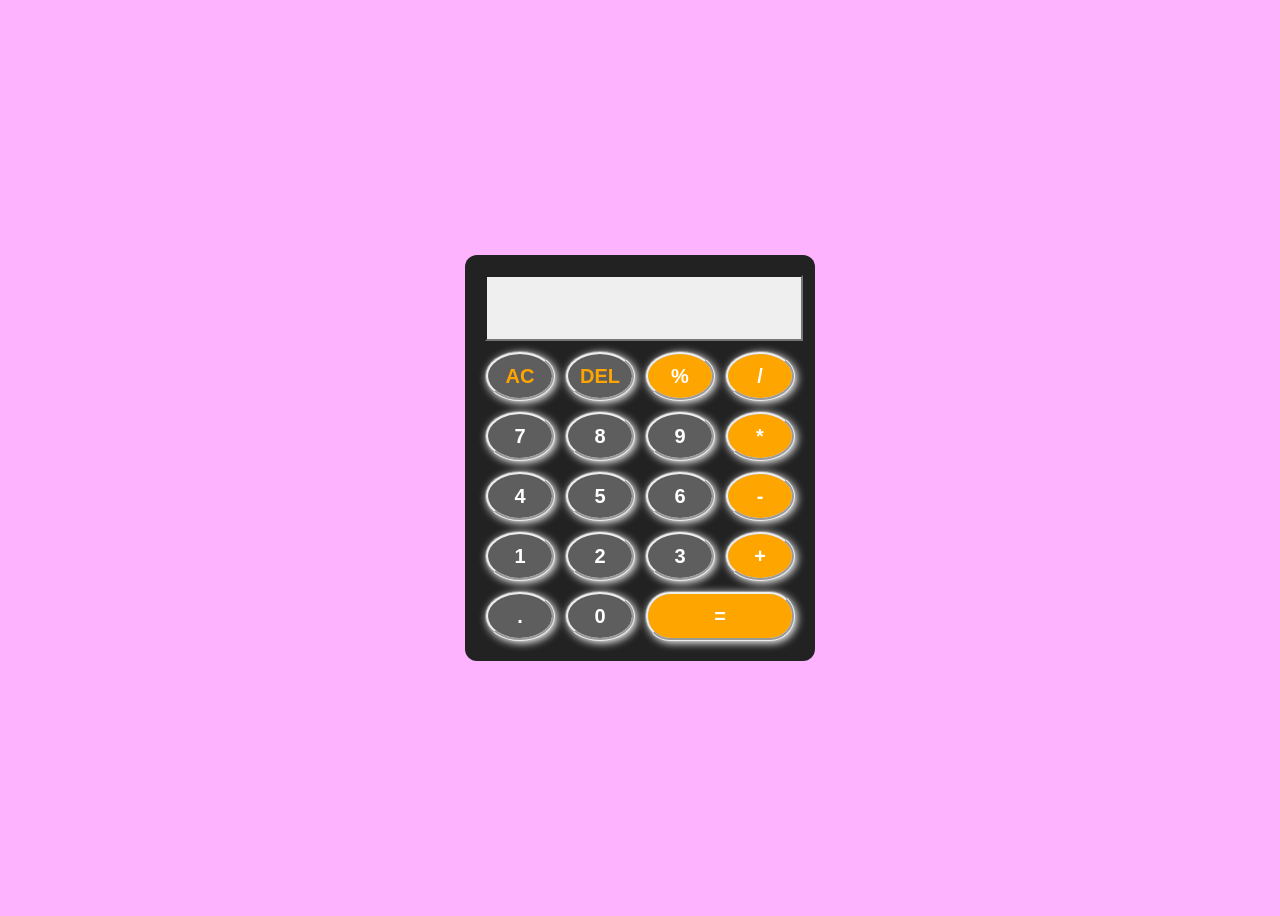
<file: CodeAlpha_Calculator/index.html>
<!DOCTYPE html>
<html>
    <head>
        <title>Calculator</title>
        <link rel="stylesheet" href="style.css">
    </head>
    <body>
        <div class="calc">
           <input type="text" id="display" readonly>
           <div class="buttons">
            <button style="color: orange;" onclick="clearDisplay()">AC</button>
            <button style="color: orange;" onclick="deleteLast()">DEL</button>
            <button class="operators"onclick="percentage()">%</button>
            <button class="operators" onclick="appendValue('/')">/</button>
            

            <button onclick="appendValue('7')">7</button>
            <button onclick="appendValue('8')">8</button>
            <button onclick="appendValue('9')">9</button>
            <button class="operators" onclick="appendValue('*')">*</button>

            <button onclick="appendValue('4')">4</button>
            <button onclick="appendValue('5')">5</button>
            <button onclick="appendValue('6')">6</button>
            <button class="operators" onclick="appendValue('-')">-</button>
            
            <button onclick="appendValue('1')">1</button>
            <button onclick="appendValue('2')">2</button>
            <button onclick="appendValue('3')">3</button>
            <button class="operators" onclick="appendValue('+')">+</button>

            <button onclick="appendValue('.')">.</button>
            <button onclick="appendValue('0')">0</button>
            <button class="operators" id="eql" onclick="calculate('=')">=</button>
           </div>

           <script src="script.js"></script>
        </div>
    </body>
</html>
</file>
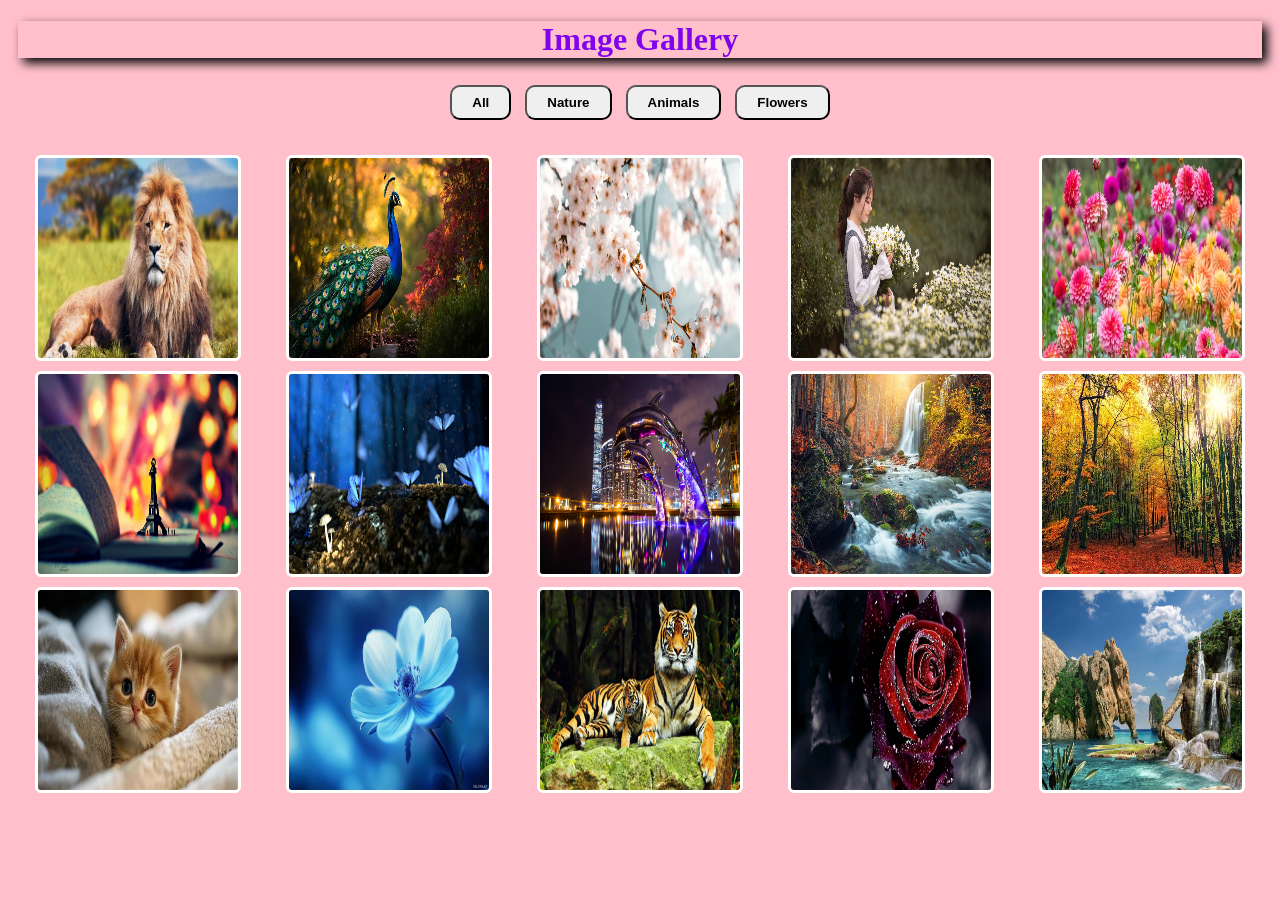
<file: CodeAlpha_Image Gallery/index.html>
<!DOCTYPE html>
<html>
<head>
<title>Image Gallery</title>
<link rel="stylesheet" href="style.css">
<meta name="viewport" content="width=device-width, initial-scale=1.0">
</head>

<body>
<div class="title">
<h1>
Image Gallery
</h1>
</div>

<div class="buttons">
  <button onclick="filterImages('all')">All</button>
  <button onclick="filterImages('nature')">Nature</button>
  <button onclick="filterImages('animals')">Animals</button>
  <button onclick="filterImages('flowers')">Flowers</button>
</div>

<div class="container">
<img src="images/pic1.jpg" alt="loading.." class="animals" onclick="openltb(0)">

<img src="images/pic2.jpg" alt="loading.." class="animals" onclick="openltb(1)">

<img src="images/pic3.jpg" alt="loading.." class="flowers" onclick="openltb(2)"> 

<img src="images/pic4.jpg" alt="loading.." class="flowers" onclick="openltb(3)">

<img src="images/pic5.jpg" alt="loading.." class="flowers" onclick="openltb(4)">

<img src="images/pic6.jpg" alt="loading.." class="nature" onclick="openltb(5)">

<img src="images/pic7.jpg" alt="loading.." class="nature" onclick="openltb(6)">

<img src="images/pic8.jpg" alt="loading.." class="animals" onclick="openltb(7)">

<img src="images/pic9.jpg" alt="loading.." class="nature" onclick="openltb(8)">

<img src="images/pic10.jpg" alt="loading.." class="nature" onclick="openltb(9)">

<img src="images/pic11.jpg" alt="loading.." class="animals" onclick="openltb(10)">

<img src="images/pic12.jpg" alt="loading.." class="flowers" onclick="openltb(11)">

<img src="images/pic13.jpg" alt="loading.." class="animals" onclick="openltb(12)">

<img src="images/pic14.jpg" alt="loading.." class="flowers" onclick="openltb(13)">

<img src="images/pic15.jpg" alt="loading.." class="nature" onclick="openltb(14)">
</div>

<!--- lightbox --->
<div id="lightbox">
    <span class="close" onclick="closeltb()">x</span>
    <button class="prev" onclick="changeImage(-1)">&#10096;</button>
      <img id="lightbox-img">
    <button class="next" onclick="changeImage(1)">&#10097;</button>
</div>

<script src="script.js"></script>
</body>
</html>
</file>
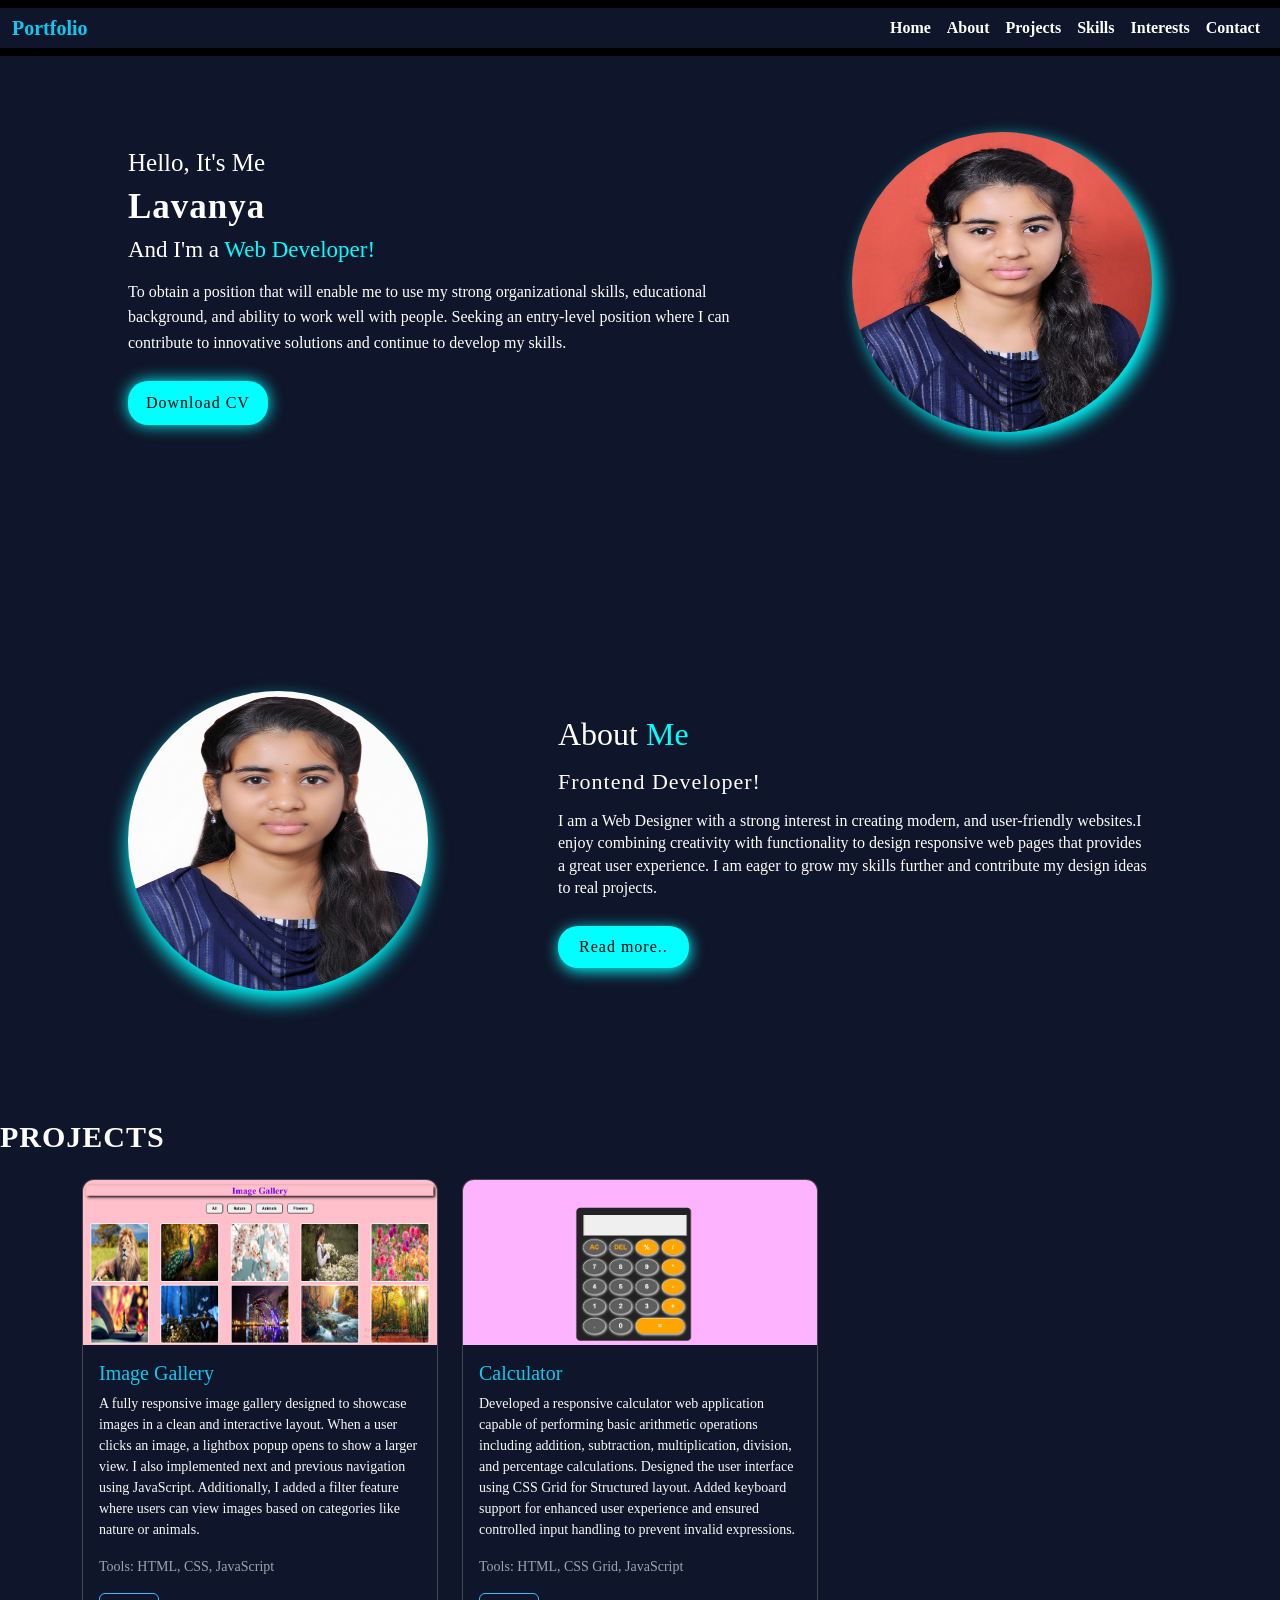
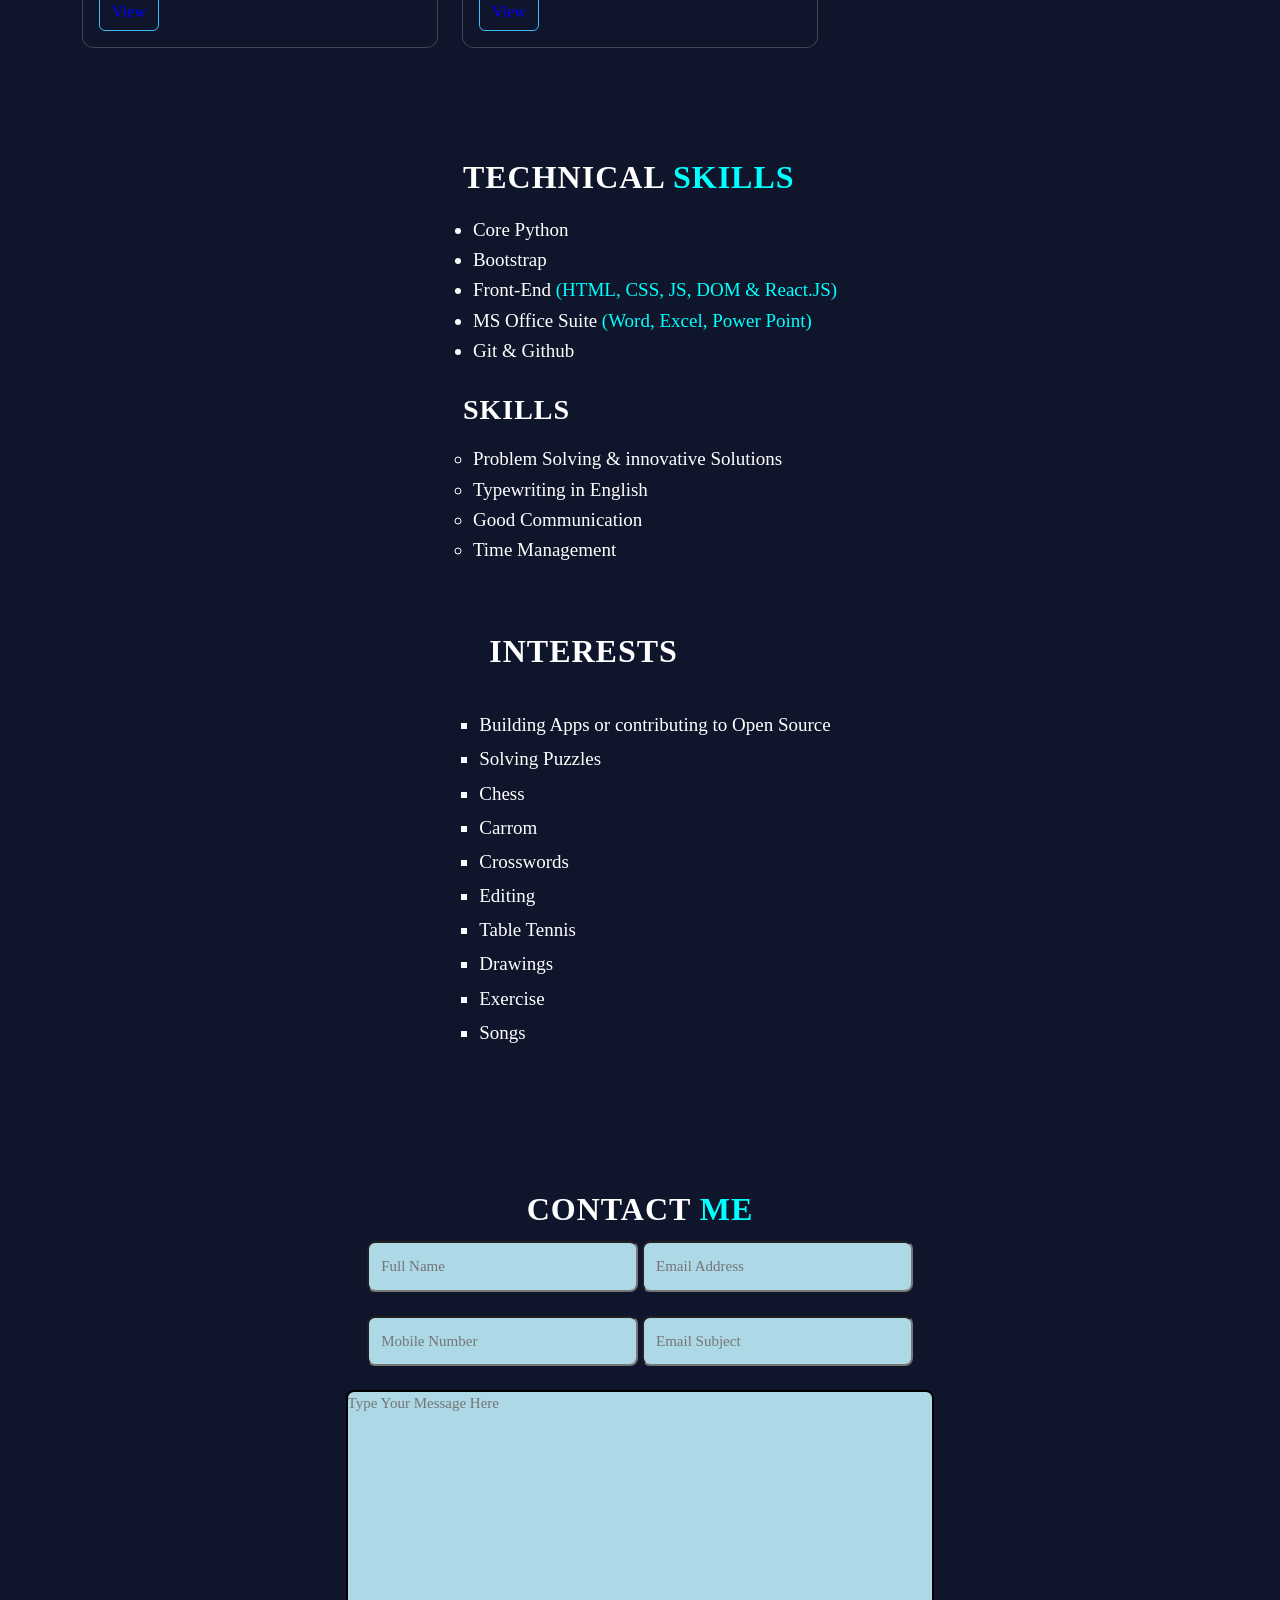
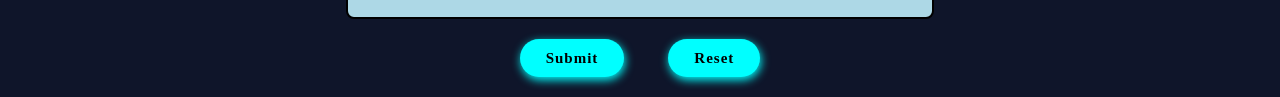
<file: CodeAlpha_Portfolio1/index.html>
<!DOCTYPE html>
<html lang="en">
<head>
 <meta charset="UTF-8">
 <meta name="viewport" content="width=device-width, initial-scale=1.0"> 
 <link rel="icon" href="images/logo.png">
 <title>Portfolio</title>
 <link href="https://cdn.jsdelivr.net/npm/bootstrap@5.3.2/dist/css/bootstrap.min.css" rel="stylesheet">
 <link rel="stylesheet" href="style.css">
</head>

<body onload="window.scrollTo(0,0)">

<nav class="navbar navbar-expand-md navbar-dark bg-black fixed-top">
<div class="container-fluid">
<a class="navbar-brand fw-bold text-info" href="#">Portfolio</a>

 <button class="navbar-toggler" type="button" data-bs-toggle="collapse" data-bs-target="#mobileMenu">
      <span class="navbar-toggler-icon"></span>
 </button>

<div class="collapse navbar-collapse" id="mobileMenu">
<ul class="navbar-nav ms-auto fw-bold">
        <li class="nav-item"><a class="nav-link" href="#home">Home</a></li>
        <li class="nav-item"><a class="nav-link" href="#about">About</a></li>
        <li class="nav-item"><a class="nav-link" href="#project">Projects</a></li>
		<li class="nav-item"><a class="nav-link" href="#skills">Skills</a></li>
		<li class="nav-item"><a class="nav-link" href="#interests">Interests</a></li>
		<li class="nav-item"><a class="nav-link" href="#contact">Contact</a></li>
      </ul>
    </div>
  </div>
</nav>

<!--Home section-->
<section class="home" id="home">
    <div class="home-cont">
        <h2>Hello, It's Me</h2>
        <h1>Lavanya</h1>
        <h3>And I'm a <span>Web Developer!</span></h3>
        <p>To obtain a position that will enable me to use my strong organizational skills, educational background, and ability to work well with people. 
          Seeking an entry-level position where I can contribute to innovative solutions and continue to develop my skills.</p>
        <a href="Lavanya_Resume.pdf" class="button">Download CV</a>
    </div>
    <div class="home-imgs">
        <img src="images/home2.jpeg" alt="loading...">
    </div>
</section>

<!--About section-->
<section class="about" id="about">
    <div class="about-cont">
        <h1>About <span>Me</span> </h1>
        <h3>Frontend Developer!</h3>
        <p>I am a Web Designer with a strong interest in creating modern, and user-friendly websites.I enjoy combining creativity with functionality
		to design responsive web pages that provides a great user experience. I am eager to grow my skills further and contribute my design ideas to real projects.</p>
        <a href="#" class="btn">Read more..</a>
    </div>
	
	<div class="about-imgs">
	  <img src="images/about1.jpeg" alt="loading..."></img>
  </div>
</section>

<!----Projects---->
<section class="project" id="project">
<div class="project-cont pb-2">
<h1> Projects </h1>
<div class="container my-4">
  <div class="row g-4">

<!-- Project Card 1 -->
    <div class="col-md-4 col-sm-6 mb-2">
      <div class="project-card h-100">
        <img src="images/img1.png" class="img-fluid" alt="Image Gallery">
        <div class="p-3">
          <h5 class="text-info">Image Gallery</h5>
          <p class="text-light small">
            A fully responsive image gallery designed to showcase images in a clean and interactive
 layout. When a user clicks an image, a lightbox popup opens to show a larger view. I also implemented next and previous navigation using JavaScript. 
 Additionally, I added a filter feature where users can view images based on categories like nature or animals.
          </p>
          <p class="tools">Tools: HTML, CSS, JavaScript</p>
		  <a href="projects/prj1/index.html" target="_blank" class="btn view-btn mt-auto">View</a>
        </div>
      </div>
    </div>
    
  <!-- Project Card 2 -->
    <div class="col-md-4 col-sm-6 mb-2">
	<div class="project-card h-100">
        <img src="images/img4.png" class="img-fluid" alt="Calc">
        <div class="p-3">
          <h5 class="text-info">Calculator</h5>
          <p class="text-light small">
            Developed a responsive calculator web application capable of performing basic arithmetic operations including addition, subtraction, 
            multiplication, division, and percentage calculations. Designed the user interface using CSS Grid for Structured layout. 
            Added keyboard support for enhanced user experience and ensured controlled input handling to prevent invalid expressions.
          </p>
          <p class="tools">Tools: HTML, CSS Grid, JavaScript</p>
		  <a href="projects/prj2/index.html" target="_blank" class="btn view-btn mt-auto">View</a>
        </div>
       </div>
    </div>

  </div>
 </div>

</div>
</section>


<!--Skills section-->
<section class="skills" id="skills">
    <div class="skills-cont">
	<h2>Technical <span>Skills<span></h2>
        <ul type="disc" id="ts">
		<li>Core Python</li>
		<li>Bootstrap</li>
		<li>Front-End <span>(HTML, CSS, JS, DOM & React.JS)</span></li>
		<li>MS Office Suite <span> (Word, Excel, Power Point)</span></li>
    <li>Git & Github</li>
		</ul>
		
	<h3>Skills</h3>
	    <ul type="circle" id="skill">
		<li>Problem Solving & innovative Solutions</li>
		<li>Typewriting in English</li>
		<li>Good Communication</li>
		<li>Time Management</li>
		</ul>
    </div>
</section>	

<!---interests section--->
<section class="interests" id="interests">
    <div class="interests-cont">
	<h2>Interests</h2>
        <ul class="mb-0" type="square" id="ts">
		<li>Building Apps or contributing to Open Source</li>
		<li>Solving Puzzles</li>
		<li>Chess</li>
		<li>Carrom</li>
		<li>Crosswords</li>
		<li>Editing</li>
		<li>Table Tennis</li>
		<li>Drawings</li>
		<li>Exercise</li>
		<li>Songs</li>
		</ul>
    </div>
</section>	
	
<!--Contact section-->
<section class="contact" id="contact">
<div>
<h2>Contact <span>Me</span> </h2>
</div>
<form action="#" onsubmit="valid()">
<div class="containers">
    <div class="input-box">
	  <input type="text" required placeholder="Full Name" id="name">
	  <span id="exp1"></span>
	  
	  <input type="email" id="e-mail" required placeholder="Email Address">
	  <span id="exp2"></span>
	</div>
   <br>
    <div class="input-box">
	  <input type="number" id="number" required  placeholder="Mobile Number">
	  <span id="exp3"></span>
	  
	  <input type="text" required  placeholder="Email Subject" id="e-sub">
	</div><br>
	<textarea  rows="10" id="msg" placeholder="Type Your Message Here" ></textarea>
</div>
	<input type="submit" value="Submit" class="btn" id="msg" onclick="valid()">
	<input type="reset" value="Reset" class="btn">
</form>
</section>

<script src="https://cdn.jsdelivr.net/npm/bootstrap@5.3.0/dist/js/bootstrap.bundle.min.js"></script>

<script src="script.js"></script>

</body>
</html>
</file>
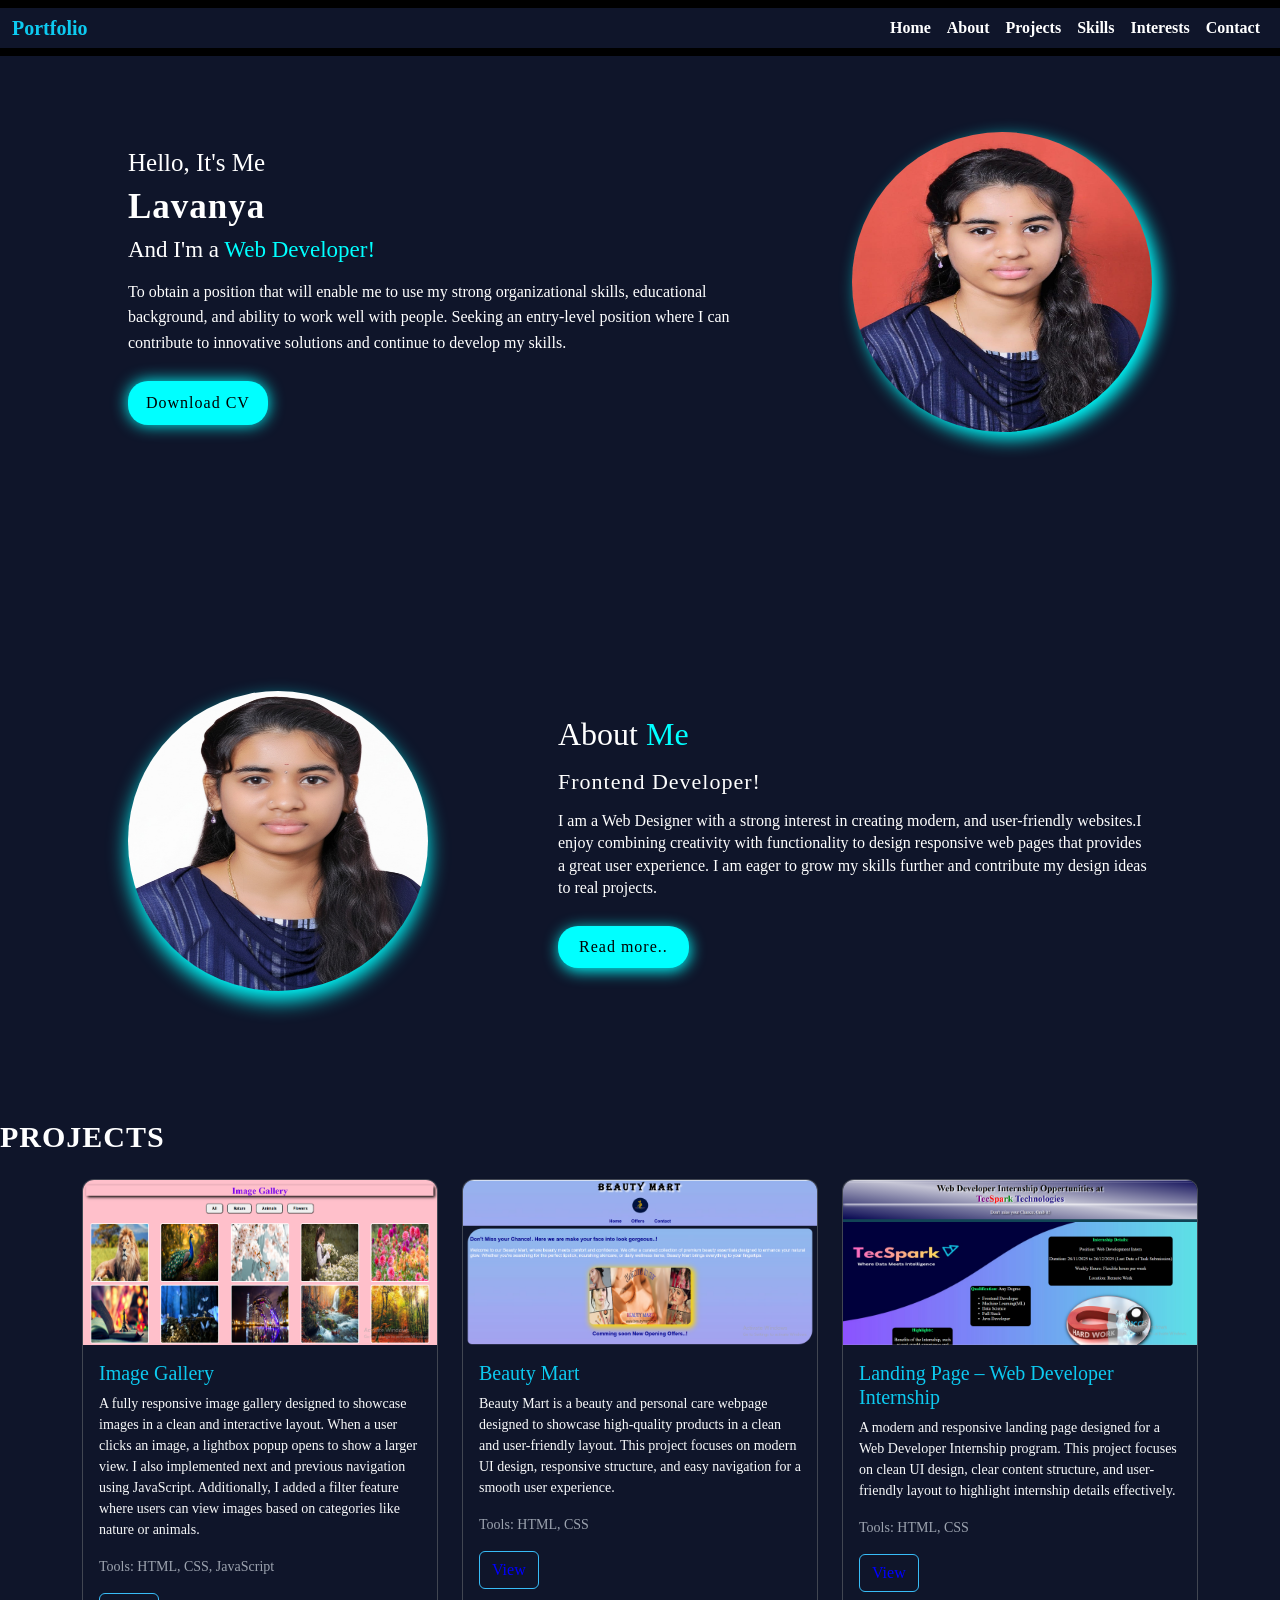
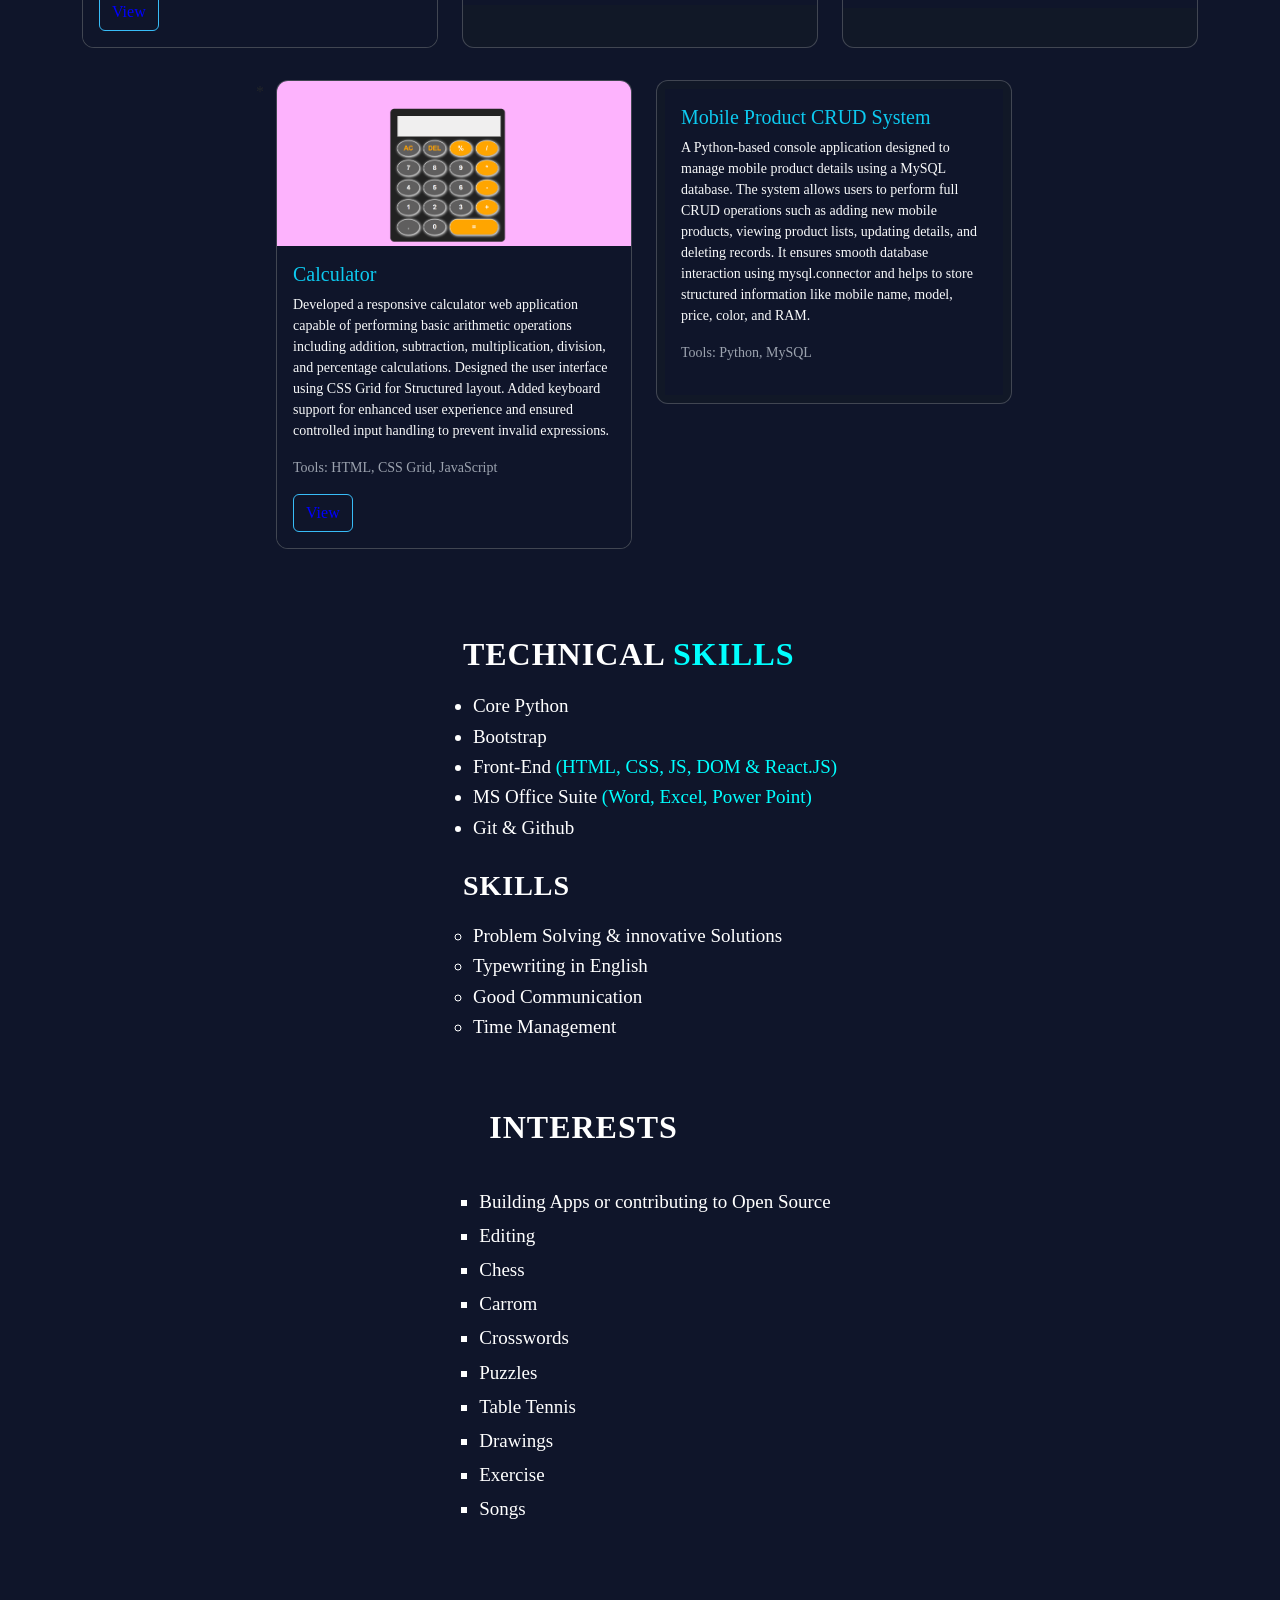
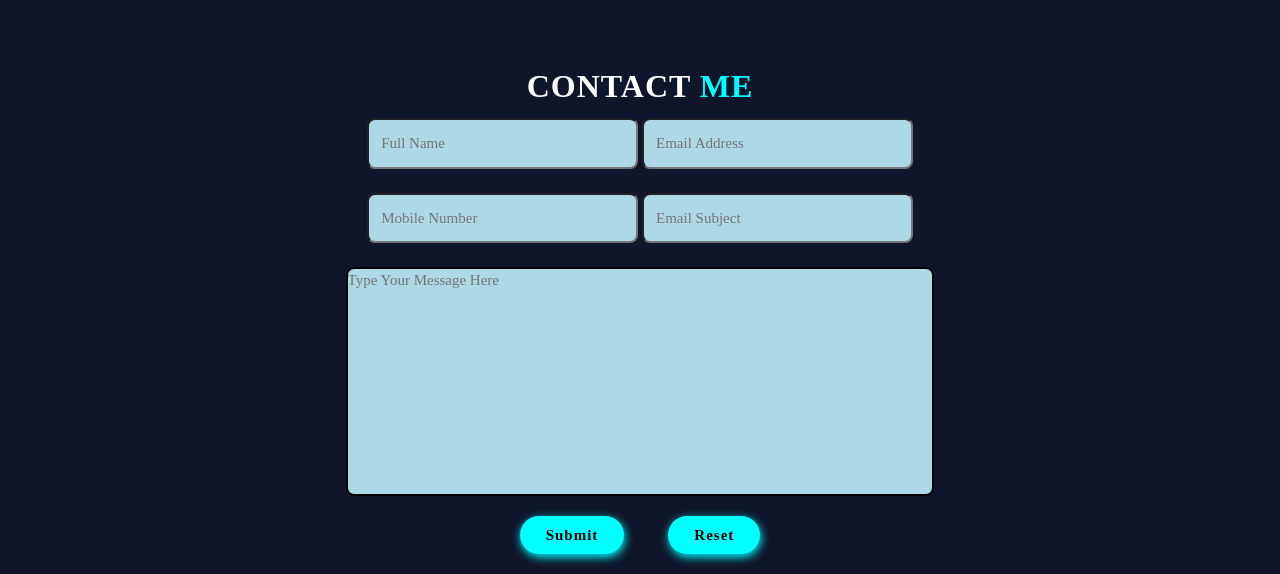
<file: Portfolio1/Portfolio/index.html>
<!DOCTYPE html>
<html lang="en">
<head>
 <meta charset="UTF-8">
 <meta name="viewport" content="width=device-width, initial-scale=1.0"> 
 <title>Portfolio</title>
 <link href="https://cdn.jsdelivr.net/npm/bootstrap@5.3.2/dist/css/bootstrap.min.css" rel="stylesheet">
 <link rel="stylesheet" href="style.css">
</head>

<body onload="window.scrollTo(0,0)">

<nav class="navbar navbar-expand-md navbar-dark bg-black fixed-top">
<div class="container-fluid">
<a class="navbar-brand fw-bold text-info" href="#">Portfolio</a>

 <button class="navbar-toggler" type="button" data-bs-toggle="collapse" data-bs-target="#mobileMenu">
      <span class="navbar-toggler-icon"></span>
 </button>

<div class="collapse navbar-collapse" id="mobileMenu">
<ul class="navbar-nav ms-auto fw-bold">
        <li class="nav-item"><a class="nav-link" href="#home">Home</a></li>
        <li class="nav-item"><a class="nav-link" href="#about">About</a></li>
        <li class="nav-item"><a class="nav-link" href="#project">Projects</a></li>
		<li class="nav-item"><a class="nav-link" href="#skills">Skills</a></li>
		<li class="nav-item"><a class="nav-link" href="#interests">Interests</a></li>
		<li class="nav-item"><a class="nav-link" href="#contact">Contact</a></li>
      </ul>
    </div>
  </div>
</nav>

<!--Home section-->
<section class="home" id="home">
    <div class="home-cont">
        <h2>Hello, It's Me</h2>
        <h1>Lavanya</h1>
        <h3>And I'm a <span>Web Developer!</span></h3>
        <p>To obtain a position that will enable me to use my strong organizational skills, educational background, and ability to work well with people. 
          Seeking an entry-level position where I can contribute to innovative solutions and continue to develop my skills.</p>
        <a href="Lavanya_Resume.pdf" class="button">Download CV</a>
    </div>
    <div class="home-imgs">
        <img src="images/home2.jpeg" alt="loading...">
    </div>
</section>

<!--About section-->
<section class="about" id="about">
    <div class="about-cont">
        <h1>About <span>Me</span> </h1>
        <h3>Frontend Developer!</h3>
        <p>I am a Web Designer with a strong interest in creating modern, and user-friendly websites.I enjoy combining creativity with functionality
		to design responsive web pages that provides a great user experience. I am eager to grow my skills further and contribute my design ideas to real projects.</p>
        <a href="#" class="btn">Read more..</a>
    </div>
	
	<div class="about-imgs">
	  <img src="images/about1.jpeg" alt="loading..."></img>
  </div>
</section>

<!----Projects---->
<section class="project" id="project">
<div class="project-cont pb-2">
<h1> Projects </h1>
<div class="container my-4">
  <div class="row g-4">

<!-- Project Card 1 -->
    <div class="col-md-4 col-sm-6 mb-2">
      <div class="project-card h-100">
        <img src="images/img1.png" class="img-fluid" alt="Image Gallery">
        <div class="p-3">
          <h5 class="text-info">Image Gallery</h5>
          <p class="text-light small">
            A fully responsive image gallery designed to showcase images in a clean and interactive
 layout. When a user clicks an image, a lightbox popup opens to show a larger view. I also implemented next and previous navigation using JavaScript. 
 Additionally, I added a filter feature where users can view images based on categories like nature or animals.
          </p>
          <p class="tools">Tools: HTML, CSS, JavaScript</p>
		  <a href="projects/prj1/index.html" target="_blank" class="btn view-btn mt-auto">View</a>
        </div>
      </div>
    </div>

<!-- Project Card 2 -->
    <div class="col-md-4 col-sm-6 mb-2">
	<div class="project-card h-100">
        <img src="images/img3.png" class="img-fluid" alt="Beauty Mart">
        <div class="p-3">
          <h5 class="text-info">Beauty Mart</h5>
          <p class="text-light small">
            Beauty Mart is a beauty and personal care webpage designed to showcase high-quality products in a clean and user-friendly layout.
 This project focuses on modern UI design, responsive structure, and easy navigation for a smooth user experience.
          </p>
          <p class="tools">Tools: HTML, CSS</p>
		  <a href="projects/prj2/index.html" target="_blank" class="btn view-btn mt-auto">View</a>
        </div>
       </div>
    </div>

<!-- Project Card 3 -->
    <div class="col-md-4 col-sm-6 mb-2">
      <div class="project-card h-100">
        <img src="images/img2.png" class="img-fluid" alt="Landing page">
        <div class="p-3">
          <h5 class="text-info">Landing Page – Web Developer Internship</h5>
          <p class="text-light small">
            A modern and responsive landing page designed for a Web Developer Internship program. This project 
 focuses on clean UI design, clear content structure, and user-friendly layout to highlight internship details effectively.
          </p>
          <p class="tools">Tools: HTML, CSS</p>
		  <a href="projects/prj3/index.html" target="_blank" class="btn view-btn mt-auto">View</a>
        </div>
      </div>
    </div>
  </div>
 </div>
  
 <!-- Project Card -->
 <div class="container">
  <div class="row justify-content-center">*
    
  <!-- Project Card 4 -->
    <div class="col-md-4 col-sm-6 mb-2">
	<div class="project-card h-100">
        <img src="images/img4.png" class="img-fluid" alt="Calc">
        <div class="p-3">
          <h5 class="text-info">Calculator</h5>
          <p class="text-light small">
            Developed a responsive calculator web application capable of performing basic arithmetic operations including addition, subtraction, 
            multiplication, division, and percentage calculations. Designed the user interface using CSS Grid for Structured layout. 
            Added keyboard support for enhanced user experience and ensured controlled input handling to prevent invalid expressions.
          </p>
          <p class="tools">Tools: HTML, CSS Grid, JavaScript</p>
		  <a href="projects/prj4/index.html" target="_blank" class="btn view-btn mt-auto">View</a>
        </div>
       </div>
    </div>

   <!-- Project Card 5 -->
	<div class="col-md-4">
	<div class="project-card p-2">
	<div class="p-3">
	<h5 class="text-info">Mobile Product CRUD System</h5>
	<p class="text-light small">
	   A Python-based console application designed to manage mobile product details using a MySQL database. The system allows users to perform full CRUD operations 
such as adding new mobile products, viewing product lists, updating details, and deleting records. It ensures smooth database interaction using mysql.connector and helps to store 
structured information like mobile name, model, price, color, and RAM.
	</p>
	<p class="tools">Tools: Python, MySQL</p>
	</div>
	</div>
	</div>

  </div>
 </div>

</div>
</section>


<!--Skills section-->
<section class="skills" id="skills">
    <div class="skills-cont">
	<h2>Technical <span>Skills<span></h2>
        <ul type="disc" id="ts">
		<li>Core Python</li>
		<li>Bootstrap</li>
		<li>Front-End <span>(HTML, CSS, JS, DOM & React.JS)</span></li>
		<li>MS Office Suite <span> (Word, Excel, Power Point)</span></li>
    <li>Git & Github</li>
		</ul>
		
	<h3>Skills</h3>
	    <ul type="circle" id="skill">
		<li>Problem Solving & innovative Solutions</li>
		<li>Typewriting in English</li>
		<li>Good Communication</li>
		<li>Time Management</li>
		</ul>
    </div>
</section>	

<!---interests section--->
<section class="interests" id="interests">
    <div class="interests-cont">
	<h2>Interests</h2>
        <ul class="mb-0" type="square" id="ts">
		<li>Building Apps or contributing to Open Source</li>
		<li>Editing</li>
		<li>Chess</li>
		<li>Carrom</li>
		<li>Crosswords</li>
		<li>Puzzles</li>
		<li>Table Tennis</li>
		<li>Drawings</li>
		<li>Exercise</li>
		<li>Songs</li>
		</ul>
    </div>
</section>	
	
<!--Contact section-->
<section class="contact" id="contact">
<div>
<h2>Contact <span>Me</span> </h2>
</div>
<form action="#" onsubmit="valid()">
<div class="containers">
    <div class="input-box">
	  <input type="text" required placeholder="Full Name" id="name">
	  <span id="exp1"></span>
	  
	  <input type="email" id="e-mail" required placeholder="Email Address">
	  <span id="exp2"></span>
	</div>
   <br>
    <div class="input-box">
	  <input type="number" id="number" required  placeholder="Mobile Number">
	  <span id="exp3"></span>
	  
	  <input type="text" required  placeholder="Email Subject" id="e-sub">
	</div><br>
	<textarea  rows="10" id="msg" placeholder="Type Your Message Here" ></textarea>
</div>
	<input type="submit" value="Submit" class="btn" id="msg" onclick="valid()">
	<input type="reset" value="Reset" class="btn">
</form>
</section>

<script src="https://cdn.jsdelivr.net/npm/bootstrap@5.3.0/dist/js/bootstrap.bundle.min.js"></script>

<script src="script.js"></script>

</body>
</html>
</file>
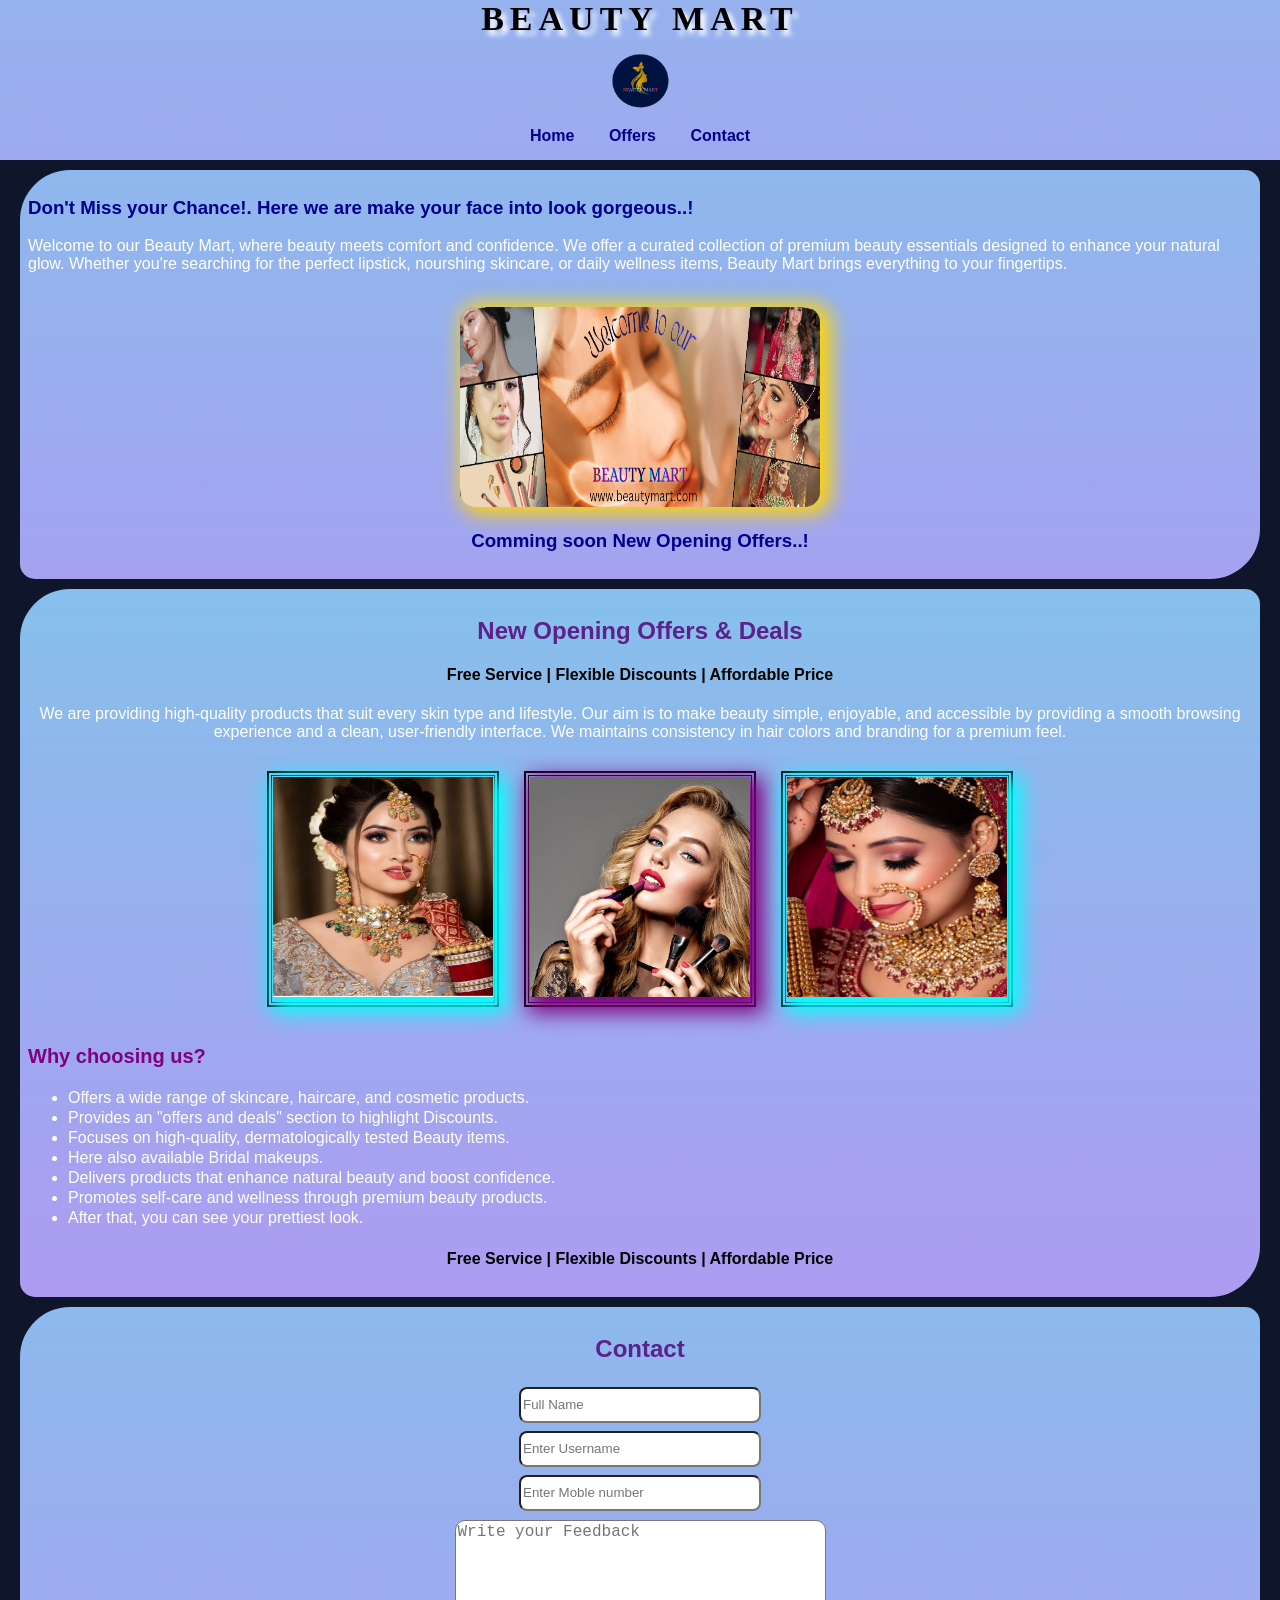
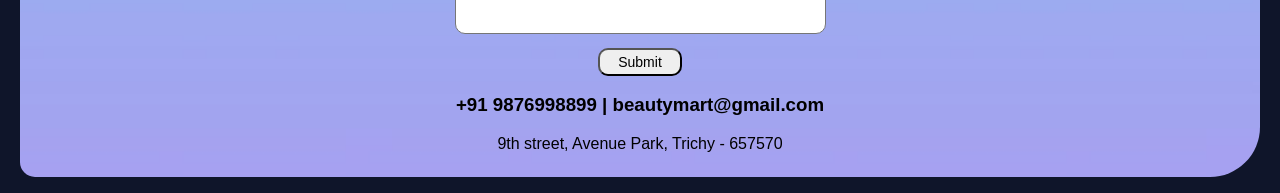
<file: Portfolio1/Portfolio/projects/prj2/index.html>
<!DOCTYPE HTML>
<html lang="en">

<head>
<link rel="icon" href="images/logo1.jpg" >
<link rel="stylesheet" href="style.css">
<meta charset="UTF-8">
<meta name="viewport" content="width=device-width, initial-scale=1.0">
<title>Beauty Mart</title>
</head>

<body onload="window.scrollTo(0,0)">
<!--Header section-->

<header class="head">
<div class="head-cont">
<h1>BEAUTY MART</h1>
<img src="images/logo2.png" height="85px" width="160px" alt="Loading.." class="logo"> 
<nav class="navbar">
<a href="#home">Home</a>
<a href="#offers">Offers</a>
<a href="#contact">Contact</a>
</nav>
</div>
</header>

<!--Home section-->

<section class="cont" id="home">
<div class="home-cont">
<h3>Don't Miss your Chance!. Here we are make your face into look gorgeous..!</h3>
<p>Welcome to our Beauty Mart, where beauty meets comfort and confidence. We offer a curated collection of premium beauty essentials designed to enhance
your natural glow. Whether you're searching for the perfect lipstick, nourshing skincare, or daily wellness items, Beauty Mart brings everything to your fingertips.
</p>
<br>
<center>
<img src="images/beauty-post.png" height="200px" width="500px" alt="Loading.." id="src" class="post" style="box-shadow: 6px 2px 20px 5px gold;"></img>
<h3>Comming soon New Opening Offers..!</h3>
</center>
</div>
</section>

<!--offers section-->

<section class="cont" id="offers">
<div class="offers-cont">
<center>
<h2>New Opening Offers & Deals</h2>
<h4>Free Service | Flexible Discounts | Affordable Price</h4>
<p>We are providing high-quality products that suit every skin type and lifestyle. Our aim is to make beauty simple, enjoyable, and accessible
by providing a smooth browsing experience and a clean, user-friendly interface. We maintains consistency in hair colors and branding for a premium feel.</p>

<div class="table-row">
 <table border="2" width="220" height="220" bordercolor="black">
 <tr>
 <td colspan="2"> <img src="images/beauty-img1.jpg" width="220" height="220" alt="Loading.." class="one" style="box-shadow: 6px 8px 20px 8px aqua;"></img></td>
 </tr>
 </table>
 <table border="2" width="220" height="220" bordercolor="black">
 <tr>
 <td colspan="2"> <img src="images/beauty-img3.jpg" width="220" height="220" alt="Loading.." class="one" style="box-shadow: 6px 8px 20px 8px purple;"></img></td>
 </tr>
</table>
 <table border="2" width="220" height="220" bordercolor="black">
 <tr>
 <td colspan="2"> <img src="images/beauty-img2.jpg" width="220" height="220" alt="Loading.." class="one" style="box-shadow: 6px 8px 20px 8px aqua;"></img></td>
 </tr>
</table>
</center>

<br>
<h3>Why choosing us?</h3>
<ul>
<li>Offers a wide range of skincare, haircare, and cosmetic products.</li>
<li>Provides an "offers and deals" section to highlight Discounts.</li>
<li>Focuses on high-quality, dermatologically tested Beauty items.</li>
<li>Here also available Bridal makeups.</li>
<li>Delivers products that enhance natural beauty and boost confidence.</li>
<li>Promotes self-care and wellness through premium beauty products.</li>
<li>After that, you can see your prettiest look.</li>
</ul>
<center>
<h4>Free Service | Flexible Discounts | Affordable Price</h4>
</center>
</div>
</div>
</section>

<!--Contact section-->

<section class="cont" id="contact">

<div class="contact-cont">
<center>
<h1>Contact</h1>
<div class="form">
<div class="input-box">
<input type="text" placeholder="Full Name" required> 
<input type="text" name="UserName" placeholder="Enter Username" required> 
<input type="number" name="Mobile Number" placeholder="Enter Moble number" required> 
</div>

<div class="text">
<textarea rows="6" cols="35" placeholder="Write your Feedback" required></textarea> <br>
<button class="btn">Submit</button>
</div>
</div>

<h3>+91 9876998899 | beautymart@gmail.com</h3>
<p>9th street, Avenue Park, Trichy - 657570</p>
</center>
</section>
<div>

</body>
</html>
</file>
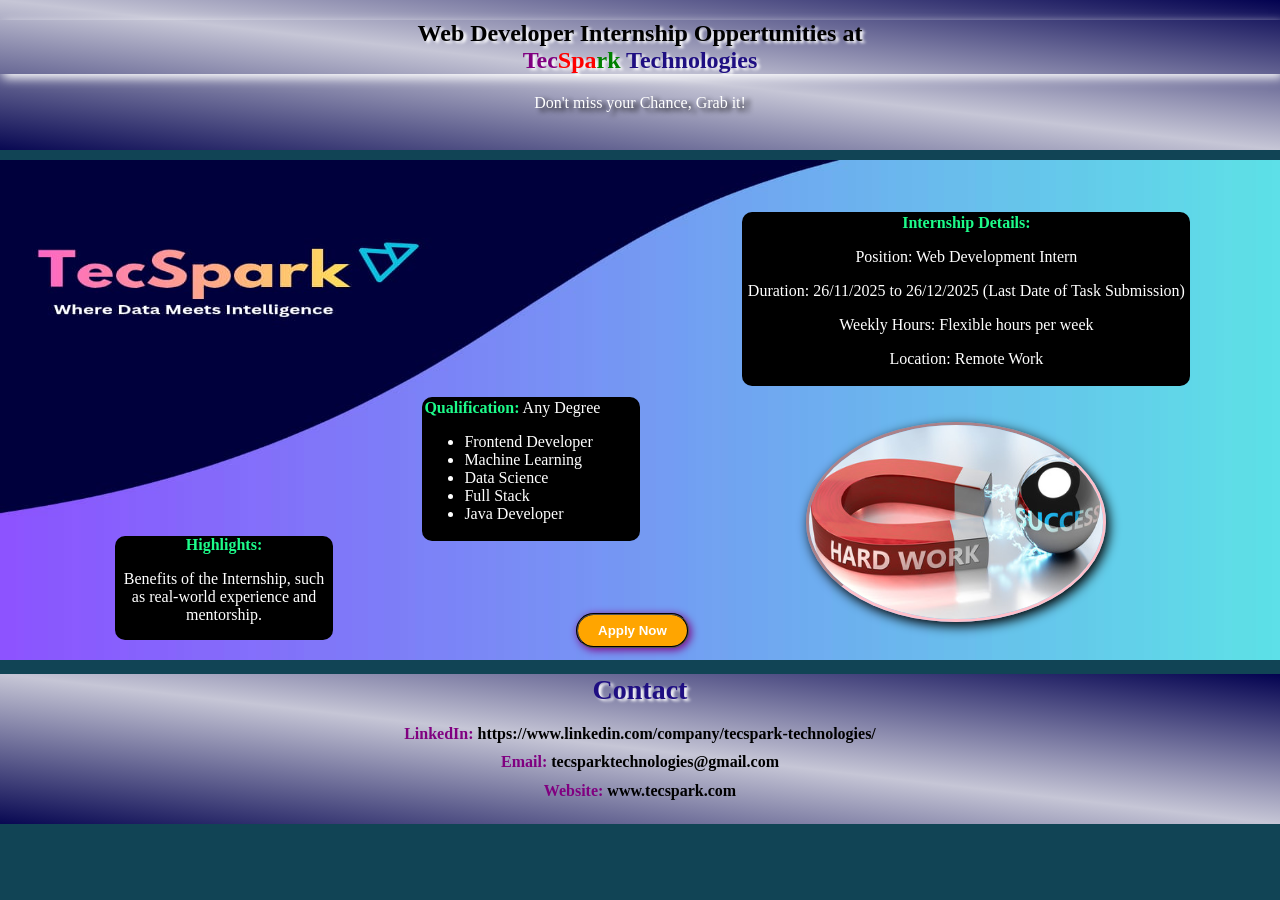
<file: Portfolio1/Portfolio/projects/prj3/index.html>
<!DOCTYPE html>
<html>
<head>
<lang="eng">
<meta charset="UTF-8">
<meta name="viewport" content="width=device-width, initial-scale=1.0">
<title>TecSpark Technologies</title>
<link rel="stylesheet" href="style.css">
</head>
<body>

<!------header------>
<section class="container">
<div class="header">
<header> 
<h1>Web Developer Internship Oppertunities at <br><span style="color:purple;">Tec<span style="color:red">Spa<span style="color:green">rk<span style="color:#1f0f82"> Technologies</span></h1>
<p>Don't miss your Chance, Grab it!</p>
</header>
</div>

<!------Cotainer------>
<div class="img-wrap">
<img src="images/bg-img1.jpeg" width="100%" height="500px" class="bg-img">
<div class="cont1">
<label><span>Internship Details:</label>
<p>Position: Web Development Intern</p>
<p>Duration: 26/11/2025 to 26/12/2025 (Last Date of Task Submission)</p>
<p>Weekly Hours: Flexible hours per week</p>
<p>Location: Remote Work</p>
</div>

<div class="cont2">
<label><span>Qualification:</label> Any Degree
<ul>
<li>Frontend Developer</li>
<li>Machine Learning</li>
<li>Data Science</li>
<li>Full Stack</li>
<li>Java Developer</li>
</ul>
</div>

<div class="cont3">
<label><span>Highlights:</label>
<p>Benefits of the Internship, such as real-world experience and mentorship.</p>
</div>

<div>
<img src="images/img1.jpg" width="300px" height="200px" class="image"></img>
</div>

<div>
<button class="btn">Apply Now</button>
</div>
</div>

<!------footer------>
<div class="footer">
<footer><span class="contact">Contact</span>
<h5><span style="color: purple">LinkedIn:</span> https://www.linkedin.com/company/tecspark-technologies/</h5>
<h5><span style="color: purple">Email:</span> tecsparktechnologies@gmail.com</h5>
<h5><span style="color: purple">Website:</span> www.tecspark.com</h5>
</footer>
</div>
</section>

</body>
</html>
</file>
<file: CodeAlpha_Calculator/style.css>
body{
    display: flex;
    justify-content: center;
    align-items: center;
    height: 100vh;
    background-color: #fdb3fd;
}

.calc{
    background-color: #222;
    padding: 20px;
    border-radius: 12px;
}

#display{
    width: 100%;
    height: 60px;
    font-size: 20px;
    margin-bottom: 10px;
    color: black;
    background-color: rgb(240, 239, 239);
}

.buttons{
    display: grid;
    grid-template-columns: repeat(4,70px);
    gap: 10px;
}

.operators{
    background-color: orange;
}
.operators:hover{
    background-color: rgb(246, 183, 65);
}

#eql{
    grid-column: span 2;
    border-radius: 30px;
}

button{
    font-size: 20px;
    font-weight: bold;
    height: 50px;
    background-color: #5f5e5e;
    color: white;
    cursor: pointer;
    border: none;
    box-shadow: 2px 2px 8px white;
    border-style: groove;
    border-radius: 50%;
}

button:hover{
    background-color: #828181;
}
</file>
<file: CodeAlpha_Image Gallery/style.css>
html {
	scroll-behavior: smooth;
}

body {
	background-color: pink;
}

.title h1 {box-shadow: 5px 5px 10px black;}

.title {
	margin: 10px; 
	text-align: center;
	color: rgb(128, 3, 237);
}

.container {
	display: flex;
	flex-wrap: wrap;
	gap: 10px;
	padding: 10px;
	justify-content: space-around;
}
.container div {
	margin: 10px;
	flex-basis: 16%;
}
 
.container img {
	border-radius: 6px;
	border: 3px solid white;
	transform: traslate(-50%, -50%);
	transition: 0.9s linear;
	width: 200px;
	height: 200px;
	cursor: pointer;
}

.container img:hover {
	transform: scale(1.1);
	box-shadow: 4px 5px 8px black;
	opacity: 0.8;
}

.buttons{
	margin-bottom: 20px;
	text-align: center;
}

.buttons button{
	padding: 8px 20px;
	margin: 5px;
	cursor: pointer;
	border-radius: 10px;
	font-weight: bold;
}

.buttons button:hover{
	color: blue;
	background-color:gainsboro;
}

.hide{
	display: none;
}

#lightbox {
	display: none;
	position: fixed;
	top: 0; left: 0;
	width: 100%;
	height: 100%;
	background: rgba(0, 0, 0, 0.9);
	align-items: center;
	justify-content: center;
}

#lightbox-img {
	width: 650px;
	height: 400px;
	object-fit: contain;
}

.prev ,.next{
	cursor: pointer;
	width: 25px;
	height: 25px;
}

.close {
	position: absolute;
	top: 20px;
	right: 30px;
	font-size: 40px;
	background: none;
	color: white;
	cursor: pointer;
}

@media (max-width: 768px){
	#lightbox-img {
	max-width: 80%;
	max-height: 80%;
	object-fit: contain;
}
}

@media (max-width: 480px){
	.title h1 {
		font-size: 26px;
	}
}
</file>
<file: CodeAlpha_Portfolio1/style.css>
*{
	font-family: calibri;
    margin: 0;
    padding: 0;
    background-color: #0f152a;
    box-sizing: border-box;
}

html {
	scroll-behavior: smooth;
	scroll-padding-top: 60px;
	}

/*-----nav header style-----*/
a {
	text-decoration:none;
   }
   
.nav-link {color: white}

.collapse a:hover {
	color:blue;
	text-decoration:underline;
	}

/*-----home style------*/

.home {
	display: flex; 
	flex-direction: row;
	align-items: center;
	justify-content: center;
	gap: 80px;
	padding: 10% 10%;
	}

.home-imgs img {
	width:300px; 
	height:300px;
	border-radius:50%;
	box-shadow:7px 7px 18px aqua;
	transition-duration:2s;
	animation:floatimg 3s ease-in-out infinite;
	}
	
@keyframes floatimg {
	0%{transform:translateY(0);}
    50%{transform:translateY(-8%);}
    100%{transform:translateY(0);}
	}

.home-cont h2 {
	color: white;
	font-size: 25px;
	line-height: 1.2;
    animation: typing 3s 1;
	margin-top: 20px;
	}
.home-cont h1 {
	color:white;
	font-size:35px;
	line-height:1.2;
	letter-spacing:1px;
	font-weight:bold;
	}
	
.home-cont h3 {
	color:white;
	line-height:1.2;
	font-size:23px;
	}
	
.home-cont span {color:aqua;}

.home-cont p {
	color:white;
	font-size:16px;
	line-height:1.6;
	margin-top:15px;
	animation:typing 3s 1;
	}

.button {
	display:inline-block;
	padding:6px 18px;
	border-radius:20px;
	background-color:aqua;
	color:black;
	margin:10px 0;
	transition-duration:1s;
	text-align:center;
	line-height:2;
	box-shadow: 0 0 16px aqua;
	letter-spacing:1px;
	}
	
.button:hover {
	box-shadow:none;
	}
	
.home-cont {animation:typing 4s 1;}

@keyframes typing {
	0%{transform:translateY(-20%)};
}

/*----about style----*/
.about {
	display: flex;
	flex-direction: row-reverse;
	align-items: center;
	justify-content: center;
	padding: 10% 10%;
	gap: 130px;
	}

.about-imgs img {
	width:300px; 
	height:300px;
	border-radius:50%;
	box-shadow: 0px 10px 20px aqua;
	transition-duration:2s;
	animation: floatimg 3s ease-in-out infinite;
	}

.about-cont h1 {
	color:white;
	line-height:1.2;
	font-size:32px;
	animation:typing 5s 1;
	}
	
span{color:aqua}

.about-cont h3 {
	color:white;
	font-size:22px;
	margin-top:15px;
	letter-spacing:1px;
	}
	
.about-cont p {
	color:white;
	font-size:16px;
	line-height:1.4;
	margin-top:15px;
	animation:typing 4s 1;
	}

.about .btn {
	display:inline-block;
	padding:8px 20px;
	letter-spacing:1px;
	border-radius:20px;
	background-color:aqua;
	text-decoration:none;
	color:black;
	margin-top:10px;
	transition-duration:1s;
	text-align:center;
	box-shadow:1px 3px 15px aqua;
	}
	
.btn:hover {box-shadow:none;}

/*----Projects----*/
.project h1 {
	color: white;
	font-size: 30px;
	font-weight: bold;
	text-transform: uppercase;
	letter-spacing:1px;
	}

.project-card {
  background:#111827;
  border:1px solid rgba(255,255,255,0.20);
  border-radius:12px;
  overflow:hidden;
  transition:0.8s ease;
}

.project-card img {
  width:100%;
  height:auto;
}

.project-card:hover {
  transform: translateY(-10px);
  box-shadow: 0 10px 30px white;
}

.tools {
  color:#9ca3af;
  font-size:14px;
}

.view-btn {
	border: 1px solid #38bdf8;
	color: blue;
	background: transparent;
	transition: 0.5s ease;
}

.view-btn:hover {
	background: #38bdf8;
	color: #000;
}


/*----Skills style----*/
.skills {overflow:hidden;
	display: flex;
    justify-content: center;}

.skills-cont h2 {
	font-weight:bold;
	padding:10px 20px;
	color:white;
	margin-top:0;
	padding-top:70px;
	text-transform: uppercase;
	letter-spacing:1px;
	}
	
.skills-cont ul {
	color:white; 
	line-height:1.6;
	font-size:19px;
	padding-left:30px;
	}

.skills-cont h3 {
	font-weight:bold;
	padding:10px 20px;
	color:white;
	text-transform: uppercase;
	letter-spacing:1px;
	}
	
/*----Interests style----*/
.interests {overflow:hidden;
    display: flex;
    padding-bottom: 80px;
    justify-content: center;}

.interests-cont h2 {
	font-weight:bold;
	padding:30px 40px;
	color:white;
	margin-top:0;
	text-transform: uppercase;
	letter-spacing:1px;
	padding-top:50px;
	}
	
.interests-cont ul {
	color:white; 
	line-height:1.8;
	font-size:19px;
	padding-left:30px;
	padding-bottom: 40px;
	}


/*-----Contact style-----*/
.contact {
	padding-top:20px;
	overflow:hidden;
	}
	
.contact h2 {
	color:white;
	text-align:center; 
	font-weight:bold;
	text-transform: uppercase;
	letter-spacing:1px;
	}

.contact form {
	width:46%;
	margin:auto;
	padding-top:5px;
	text-align:center;
	}
	
.containers {
	display:flex;
	flex-direction: column;
	}

.contact form .input-box input,
.contact form textarea {
	font-size:15px;
	color:black;
	background-color:lightblue;
	border-radius:8px;
	}

.contact form .input-box input {
	padding:12px;
	width:46%;
	}

.contact form textarea {
	resize:none;
	border:solid 2px;
	}

.contact form .btn {
	margin:20px;
	padding:3px 25px;
	letter-spacing:1px;
	border-radius:20px;
	background-color:aqua;
	color:black;
	font-size:15px;
	line-height:2;
	font-weight:bold;
	box-shadow:1px 3px 10px aqua;
	}
	
.contact form .btn:hover {box-shadow:none;}


/*------Desktop (1024px)------*/

@media screen and (max-width:1024px) {
	
/*-----home style-----*/
	.home {
		gap: 60px;
		}
	.home-cont h2 {
		font-size: 20px;
	}
	.home-cont h1 {
		font-size:33px;
	}
	.home-cont h3 {
		font-size:22px;
	}
	.home-cont p {
		font-size:15px;
	}
	.button {
		padding:5px 12px;
		font-size: 15px;
	}
	.home-imgs img{
		width:250px; 
		height:250px;
	}
	
/*-----about style-----*/
	.about-cont h1 {
		font-size:28px;
	}
	.about-cont h3 {
		font-size:22px;
	}
	.about-cont p {
		font-size:15px;
	}
	.about-imgs img{
		width:250px; 
		height:250px;
	}
	.about .btn {
		padding:8px 16px;
		font-size:15px;
	}
	
/*-----skills style-----*/	
	.skills-cont h2 {
		font-size: 26px;
		margin-top: 20px;
		padding:20px 20px;
	}
	.skills-cont ul {
		font-size: 17px;
	}
	.skills-cont h3 {
		font-size: 26px;
		padding:20px 20px;
	} 
	
/*-----interests style-----*/	
	.interests-cont h2 {
		font-size: 25px;
		padding: 30px 0;
	}
	.interests-cont ul {
		font-size: 17px;
	} 
	
/*-----Contact style-----*/	
	.contact form .btn {
		font-size:13px;
		padding:3px 20px;
	}
	.contact {
		padding-top: 0;
	}
}


/*-------Tablet (768px)-------*/

@media screen and (max-width: 768px) {
    /*----- Shared Section Style -----*/
    .home, .about {
        display: flex;
        flex-direction: column;
        align-items: center;
        justify-content: center;
        text-align: center;
        padding: 60px 30px; 
        gap: 40px;
    }

    /*----- Home Section -----*/
    .home-cont h1 { font-size: 32px; }
    .home-cont h3 { font-size: 20px; }
    .home-cont p { 
        font-size: 14px; 
        line-height: 1.6; 
        max-width: 600px; 
        margin: 0 auto; 
    }

    .home-imgs img, .about-imgs img {
        width: 250px; 
        height: 250px;
        margin-top: 0; 
        transition: transform 0.3s ease;
    }

    /*----- About Section -----*/
    .about-cont h1 { font-size: 32px; }
    .about-cont p { 
        font-size: 14px; 
        line-height: 1.6;
        margin-bottom: 20px;
    }
	
/*-----skills style-----*/	
	.skills-cont h2 {
		font-size: 26px;
		margin-top: 20px;
		padding:20px 20px;
	}
	.skills-cont ul {
		font-size: 17px;
	}
	.skills-cont h3 {
		font-size: 26px;
		padding:20px 20px;
	} 
	
/*-----interests style-----*/	
	.interests-cont h2 {
		font-size: 25px;
	}
	.interests-cont ul {
		font-size: 16px;
	} 
	
/*-----Contact style-----*/	
	.contact form .btn {
		font-size:13px;
		padding:3px 20px;
	}
	.contact {
	padding-top:5px;
    }
}


/*------Mobile (480px)------*/

@media screen and (max-width:480px) {

/*-----home, about style-----*/	
    .home, .about {
        display: flex;
        flex-direction: column;
        align-items: center;
        text-align: center;
        padding: 50px 20px;
        gap: 30px;
    }
    .home-imgs img, .about-imgs img {
        position: static;
        width: 200px;
        height: 200px;
        border-radius: 50%; 
        transition: 0.3s ease;
    }
    .home-cont p, .about-cont p {
        font-size: 13px; 
        line-height: 1.6; 
    }
	.home .button {
		padding:5px 12px;
		font-size:14px;
	}
	.about .btn{
		padding:8px 12px;
		font-size:14px;
	}
	
/*-----skills style-----*/	
	.skills-cont h2 {
		font-size: 24px;
		margin-top: 20px;
		padding:20px 20px;
	}
	.skills-cont ul {
		font-size: 16px;
	}
	.skills-cont h3 {
		font-size: 24px;
		padding:20px 20px;
	} 
	
/*-----interests style-----*/	
	.interests-cont h2 {
		font-size: 25px;
	}
	.interests-cont ul {
		font-size: 16px;
	} 

/*-----Contact style-----*/	
	.contact form {
		width:80%;
	}
	.contact form .btn {
		font-size:13px;
		padding:3px 20px;
		margin:10px
	}
	.contact {
	padding-top:5px;
    }
}
</file>
<file: Portfolio1/Portfolio/style.css>
*{
	font-family: calibri;
    margin: 0;
    padding: 0;
    background-color: #0f152a;
    box-sizing: border-box;
}

html {
	scroll-behavior: smooth;
	scroll-padding-top: 60px;
	}

/*-----nav header style-----*/
a {
	text-decoration:none;
   }
   
.nav-link {color: white}

.collapse a:hover {
	color:blue;
	text-decoration:underline;
	}

/*-----home style------*/

.home {
	display: flex; 
	flex-direction: row;
	align-items: center;
	justify-content: center;
	gap: 80px;
	padding: 10% 10%;
	}

.home-imgs img {
	width:300px; 
	height:300px;
	border-radius:50%;
	box-shadow:7px 7px 18px aqua;
	transition-duration:2s;
	animation:floatimg 3s ease-in-out infinite;
	}
	
@keyframes floatimg {
	0%{transform:translateY(0);}
    50%{transform:translateY(-8%);}
    100%{transform:translateY(0);}
	}

.home-cont h2 {
	color: white;
	font-size: 25px;
	line-height: 1.2;
    animation: typing 3s 1;
	margin-top: 20px;
	}
.home-cont h1 {
	color:white;
	font-size:35px;
	line-height:1.2;
	letter-spacing:1px;
	font-weight:bold;
	}
	
.home-cont h3 {
	color:white;
	line-height:1.2;
	font-size:23px;
	}
	
.home-cont span {color:aqua;}

.home-cont p {
	color:white;
	font-size:16px;
	line-height:1.6;
	margin-top:15px;
	animation:typing 3s 1;
	}

.button {
	display:inline-block;
	padding:6px 18px;
	border-radius:20px;
	background-color:aqua;
	color:black;
	margin:10px 0;
	transition-duration:1s;
	text-align:center;
	line-height:2;
	box-shadow: 0 0 16px aqua;
	letter-spacing:1px;
	}
	
.button:hover {
	box-shadow:none;
	}
	
.home-cont {animation:typing 4s 1;}

@keyframes typing {
	0%{transform:translateY(-20%)};
}

/*----about style----*/
.about {
	display: flex;
	flex-direction: row-reverse;
	align-items: center;
	justify-content: center;
	padding: 10% 10%;
	gap: 130px;
	}

.about-imgs img {
	width:300px; 
	height:300px;
	border-radius:50%;
	box-shadow: 0px 10px 20px aqua;
	transition-duration:2s;
	animation: floatimg 3s ease-in-out infinite;
	}

.about-cont h1 {
	color:white;
	line-height:1.2;
	font-size:32px;
	animation:typing 5s 1;
	}
	
span{color:aqua}

.about-cont h3 {
	color:white;
	font-size:22px;
	margin-top:15px;
	letter-spacing:1px;
	}
	
.about-cont p {
	color:white;
	font-size:16px;
	line-height:1.4;
	margin-top:15px;
	animation:typing 4s 1;
	}

.about .btn {
	display:inline-block;
	padding:8px 20px;
	letter-spacing:1px;
	border-radius:20px;
	background-color:aqua;
	text-decoration:none;
	color:black;
	margin-top:10px;
	transition-duration:1s;
	text-align:center;
	box-shadow:1px 3px 15px aqua;
	}
	
.btn:hover {box-shadow:none;}

/*----Projects----*/
.project h1 {
	color: white;
	font-size: 30px;
	font-weight: bold;
	text-transform: uppercase;
	letter-spacing:1px;
	}

.project-card {
  background:#111827;
  border:1px solid rgba(255,255,255,0.20);
  border-radius:12px;
  overflow:hidden;
  transition:0.8s ease;
}

.project-card img {
  width:100%;
  height:auto;
}

.project-card:hover {
  transform: translateY(-10px);
  box-shadow: 0 10px 30px white;
}

.tools {
  color:#9ca3af;
  font-size:14px;
}

.view-btn {
	border: 1px solid #38bdf8;
	color: blue;
	background: transparent;
	transition: 0.5s ease;
}

.view-btn:hover {
	background: #38bdf8;
	color: #000;
}


/*----Skills style----*/
.skills {overflow:hidden;
	display: flex;
    justify-content: center;}

.skills-cont h2 {
	font-weight:bold;
	padding:10px 20px;
	color:white;
	margin-top:0;
	padding-top:70px;
	text-transform: uppercase;
	letter-spacing:1px;
	}
	
.skills-cont ul {
	color:white; 
	line-height:1.6;
	font-size:19px;
	padding-left:30px;
	}

.skills-cont h3 {
	font-weight:bold;
	padding:10px 20px;
	color:white;
	text-transform: uppercase;
	letter-spacing:1px;
	}
	
/*----Interests style----*/
.interests {overflow:hidden;
    display: flex;
    padding-bottom: 80px;
    justify-content: center;}

.interests-cont h2 {
	font-weight:bold;
	padding:30px 40px;
	color:white;
	margin-top:0;
	text-transform: uppercase;
	letter-spacing:1px;
	padding-top:50px;
	}
	
.interests-cont ul {
	color:white; 
	line-height:1.8;
	font-size:19px;
	padding-left:30px;
	padding-bottom: 40px;
	}


/*-----Contact style-----*/
.contact {
	padding-top:20px;
	overflow:hidden;
	}
	
.contact h2 {
	color:white;
	text-align:center; 
	font-weight:bold;
	text-transform: uppercase;
	letter-spacing:1px;
	}

.contact form {
	width:46%;
	margin:auto;
	padding-top:5px;
	text-align:center;
	}
	
.containers {
	display:flex;
	flex-direction: column;
	}

.contact form .input-box input,
.contact form textarea {
	font-size:15px;
	color:black;
	background-color:lightblue;
	border-radius:8px;
	}

.contact form .input-box input {
	padding:12px;
	width:46%;
	}

.contact form textarea {
	resize:none;
	border:solid 2px;
	}

.contact form .btn {
	margin:20px;
	padding:3px 25px;
	letter-spacing:1px;
	border-radius:20px;
	background-color:aqua;
	color:black;
	font-size:15px;
	line-height:2;
	font-weight:bold;
	box-shadow:1px 3px 10px aqua;
	}
	
.contact form .btn:hover {box-shadow:none;}


/*------Desktop (1024px)------*/

@media screen and (max-width:1024px) {
	
/*-----home style-----*/
	.home {
		gap: 60px;
		}
	.home-cont h2 {
		font-size: 20px;
	}
	.home-cont h1 {
		font-size:33px;
	}
	.home-cont h3 {
		font-size:22px;
	}
	.home-cont p {
		font-size:15px;
	}
	.button {
		padding:5px 12px;
		font-size: 15px;
	}
	.home-imgs img{
		width:250px; 
		height:250px;
	}
	
/*-----about style-----*/
	.about-cont h1 {
		font-size:28px;
	}
	.about-cont h3 {
		font-size:22px;
	}
	.about-cont p {
		font-size:15px;
	}
	.about-imgs img{
		width:250px; 
		height:250px;
	}
	.about .btn {
		padding:8px 16px;
		font-size:15px;
	}
	
/*-----skills style-----*/	
	.skills-cont h2 {
		font-size: 26px;
		margin-top: 20px;
		padding:20px 20px;
	}
	.skills-cont ul {
		font-size: 17px;
	}
	.skills-cont h3 {
		font-size: 26px;
		padding:20px 20px;
	} 
	
/*-----interests style-----*/	
	.interests-cont h2 {
		font-size: 25px;
		padding: 30px 0;
	}
	.interests-cont ul {
		font-size: 17px;
	} 
	
/*-----Contact style-----*/	
	.contact form .btn {
		font-size:13px;
		padding:3px 20px;
	}
	.contact {
		padding-top: 0;
	}
}


/*-------Tablet (768px)-------*/

@media screen and (max-width: 768px) {
    /*----- Shared Section Style -----*/
    .home, .about {
        display: flex;
        flex-direction: column;
        align-items: center;
        justify-content: center;
        text-align: center;
        padding: 60px 30px; 
        gap: 40px;
    }

    /*----- Home Section -----*/
    .home-cont h1 { font-size: 32px; }
    .home-cont h3 { font-size: 20px; }
    .home-cont p { 
        font-size: 14px; 
        line-height: 1.6; 
        max-width: 600px; 
        margin: 0 auto; 
    }

    .home-imgs img, .about-imgs img {
        width: 250px; 
        height: 250px;
        margin-top: 0; 
        transition: transform 0.3s ease;
    }

    /*----- About Section -----*/
    .about-cont h1 { font-size: 32px; }
    .about-cont p { 
        font-size: 14px; 
        line-height: 1.6;
        margin-bottom: 20px;
    }
	
/*-----skills style-----*/	
	.skills-cont h2 {
		font-size: 26px;
		margin-top: 20px;
		padding:20px 20px;
	}
	.skills-cont ul {
		font-size: 17px;
	}
	.skills-cont h3 {
		font-size: 26px;
		padding:20px 20px;
	} 
	
/*-----interests style-----*/	
	.interests-cont h2 {
		font-size: 25px;
	}
	.interests-cont ul {
		font-size: 16px;
	} 
	
/*-----Contact style-----*/	
	.contact form .btn {
		font-size:13px;
		padding:3px 20px;
	}
	.contact {
	padding-top:5px;
    }
}


/*------Mobile (480px)------*/

@media screen and (max-width:480px) {

/*-----home, about style-----*/	
    .home, .about {
        display: flex;
        flex-direction: column;
        align-items: center;
        text-align: center;
        padding: 50px 20px;
        gap: 30px;
    }
    .home-imgs img, .about-imgs img {
        position: static;
        width: 200px;
        height: 200px;
        border-radius: 50%; 
        transition: 0.3s ease;
    }
    .home-cont p, .about-cont p {
        font-size: 13px; 
        line-height: 1.6; 
    }
	.home .button {
		padding:5px 12px;
		font-size:14px;
	}
	.about .btn{
		padding:8px 12px;
		font-size:14px;
	}
	
/*-----skills style-----*/	
	.skills-cont h2 {
		font-size: 24px;
		margin-top: 20px;
		padding:20px 20px;
	}
	.skills-cont ul {
		font-size: 16px;
	}
	.skills-cont h3 {
		font-size: 24px;
		padding:20px 20px;
	} 
	
/*-----interests style-----*/	
	.interests-cont h2 {
		font-size: 25px;
	}
	.interests-cont ul {
		font-size: 16px;
	} 

/*-----Contact style-----*/	
	.contact form {
		width:80%;
	}
	.contact form .btn {
		font-size:13px;
		padding:3px 20px;
		margin:10px
	}
	.contact {
	padding-top:5px;
    }
}
</file>
<file: Portfolio1/Portfolio/projects/prj2/style.css>
html {scroll-behavior: smooth;}

body {
	font-family: Arial, sans-serif;
	color: white;
	margin: 0;
	padding: 0;
	background-color: #0f152a;
	background-size: cover;
}

/*------header------*/
.head-cont{
	background-image: url("images/pic1.jpeg");
	background-size: cover;
	background-position: center; 
	background-attachment: scroll;
	height: 160px;
	width: 100%;
	text-align: center;
	color: white;
	margin: 0px;
}

header .logo {
	align-content: center;
	margin-top: 0px;
}

header {
	position: sticky; top:0px;
}

nav a {
	text-decoration:none;
	font-weight:bold;
	margin: 15px;
	color:darkblue;
	cursor: pointer;
}

nav a:hover {
	text-decoration: underline;
	color: green;
}

header h1 {
	font-size: 34px;
	margin: 0px;
	letter-spacing: 6px;
	color: black;
	font-family: algerian;
	text-shadow: 5px 5px 5px white;
}

header p {
	font-size: 16px;
	margin: 14px;
	line-height: 15px;
}

.cont {
    background-image: url("images/pic1.jpeg");
	background-size: cover;
	background-position: center; 
	background-repeat: no-repeat;
	background-attachment: scroll;
    margin: 10px 20px;
    padding: 8px;
    border-radius: 50px 15px;
}

.cont {
	scroll-margin-top: 150px;
}

/*-------Home-------*/

.home-cont h3 {
	color: darkblue;
}

.home-cont img {
	border-radius: 15px;
	max-width: 360px;
	justify-self: center;
	cursor: pointer;
}	

.post img:hover{
	background-color: black;
}
/*-----offers------*/

#offers .table-row {
	display: flex;
	gap: 25px;
	margin-top: 30px;
	justify-content: center;
}

.offers-cont p {
	text-align: center;
}

.offers-cont h2 {
	color: #5c218a;	
}

.offers-cont h4 {
	color:black;
}

.offers-cont h3 {
	color: purple;
	font-size: 20px;
}

.offers-cont ul{
	line-height: 20px;
}

/*-----Contact------*/

.contact-cont h1 {
	color: #5c218a;
}

.contact-cont {
	color: black;
}

.form {
	margin-top:0px;
}

div .input-box{
	display:flex;
	flex-direction:column;
	font-size:20px;
	justify-self:center;
	width:250px;
	border-radius:10px;
}

input {
	height: 30px;
	border-radius: 8px;
	margin: 4px;
}

textarea {
	font-size: 16px;
	resize: none;
	border-radius: 10px;
	margin: 5px;
}

.btn {
	margin-top: 5px;
	padding: 4px 18px;
	border-radius: 10px;
	font-size:14px;
	cursor: pointer;
}


/*------Desktop (1024px)------*/

@media (max-width:1024px){
  .head { text-align: center; }
  .head-cont { background-size: cover;
	background-position: center;
	height:140px;}
  .head h1 { font-size: 24px; }
  .head p { font-size: 16px; }
  .navbar {
		font-size:16px;
		text-align:center;
	}
  
  .cont { font-size: 14px; 
  }
  
  div .table-row {
		display: flex;
		flex-wrap: wrap;
	}
	table {
		height: 200px;
		width: 200px;}
	
	.table-row .one {
		height: 200px;
		width: 200px;
	}
}

/*-------Tablet (768px)-------*/

@media screen and (max-width:768px){
	.head-cont { background-size: cover;
	background-position: center;
	height:135px;}
	
	.head h1 { font-size: 20px; }
    .head p { font-size: 13px; }
	.navbar {
		text-align: center;
		gap: 10px;
	}

	.cont { font-size: 12px;
	}
	.home-cont {
		flex-direction: row;
		justify-content: center;
	}
	
	.post {
		width: 250px;
		height: 150px;
	}
	
	div .table-row {
		display: flex;
		flex-wrap: wrap;
	}
	table {
		height: 160px;
		width: 160px;}
	
	.table-row .one {
		height: 160px;
		width: 160px;
	}
}

/*------Mobile (480px)------*/

@media screen and (max-width:480px){
	
	.head-cont { background-size: cover;
	background-position: center;
	height:130px;}
	.head h1 { font-size: 18px; }
    .head p { font-size: 12px; }
	.img {
		width: 50px;
		top: 10px;
		right: 10px;
	}
	.navbar {
		text-align: center;
		font-size: 14px;
	}
	.cont { font-size: 11px; }
	
	.home-cont {
		justify-content: center;
	}
	
    .post {
		width: 200px;height: 100px;
	}
	
	div .table-row {
		display: flex;
		flex-wrap: wrap;
	}
	.offers-cont h3 {
		font-size:15px;
	}
	table {
		height: 130px;
		width: 130px;}
	
	.table-row .one {
		height: 130px;
		width: 130px;
	}
	div .input-box{
	display: flex;
	flex-direction: column;
	font-size: 12px;
	width: 200px;
	border-radius: 8px;
	width: 190px;
    }
	input {
	height: 25px;
	border-radius: 8px;
    }
    textarea {
    font-size: 14px;
	width:240px;
    }
    .btn {
	padding: 3px 16px;
	border-radius: 8px;
	font-size: 12px;
	}
}
</file>
<file: Portfolio1/Portfolio/projects/prj3/style.css>
*{
	box-sizing: border-box;
}

body {
	background-color: #145;
	color: white;
	margin:0;
	padding:0;
}

/*------header------*/
.container {
	display: flex;
	flex-wrap: wrap;
	flex-direction: column;
}

.header , .footer {
	height: 150px;
	width:100%;
	background: linear-gradient(to right top, #080852,#c6c6d6,#030250);
	color: black;
	text-align: center;
}

.header h1 {
	box-shadow: 3px 4px 10px white;
	text-shadow: 3px 2px 3px white;
}

.header p {
	color: white;
	text-shadow: 5px 3px 5px black;
}

/*------container------*/
.bg-img {margin-top: 10px;}

.img-wrap {
	position: relative;
    width: 100%;
}

.cont1 {
	position: absolute; left: 58%; top: 12%;
	background-color: black;
	border-radius: 10px;
	text-align: center;
	padding: 2px;
	width: 35%;
}
.cont1:hover {
	box-shadow: 3px 3px 15px 5px white inset;
}

.cont2 {
	position : absolute; left: 33%; top: 48%;
	background-color: black;
	border-radius: 10px;
	padding: 2px;
	width: 17%;
}
.cont2:hover {
	box-shadow: 4px 4px 13px 5px aqua;
}

.cont3 {
	position: absolute; left: 9%; top: 75%;
	background-color:black;
	border-radius: 10px;
	text-align: center;
	width: 17%;
}
.cont3:hover {
	box-shadow: 2px 2px 10px 3px white inset;
}

span {
	color: #1dfc8a;
	font-weight: bold; 
}

/*------button------*/
.btn {
	display: block;
	padding: 8px 20px;
	background-color: orange;
	color: white;
	font-weight: bold;
	position: absolute; top: 90%; left: 45%;
	border-radius: 20px;
	border-style: groove; 
	box-shadow: 2px 2px 8px purple;
	cursor: pointer;
}
.btn:hover {
	box-shadow: 3px 3px 10px white;
}

.pic div{position: relative}

.image {
	display: flex;
	position: absolute; top: 53%; left: 63%;
	border-radius: 50%;
	border: pink inset;
	box-shadow: 3px 4px 12px black;
}
.image:hover {
	box-shadow: 3px 3px 15px 5px white;
}

/*------contact------*/
.footer {
	margin-top: 10px;
}
.contact {
	color: #1f0f82;
	font-weight: bold;
	font-size: 28px;
	text-shadow: 3px 2px 3px white;
}
h5 {
	line-height: 2px;
	font-size: 16px
}

/*-------Desktop (1024px)--------*/

@media (max-width:1024px) {
	
	.header {
		font-size: 14px;
		height: 140px;
	}
	
	.cont1 {
		font-size: 14px;
		max-width: 30%;
		margin-left: 7%;
	}
	.cont2 {
		font-size: 14px;
		width: 23%;
		margin-left: 2%;
	}
	.cont3 {
		font-size: 14px;
		width: 20%;
	}
	
	.image {
		max-width: 26%;
		max-height: 32%;
		margin-top: 2%;
		margin-left: 4%;
	}
	
	.btn {
		font-size: 14px;
	}
	
	.footer {
		height: 140px;
	}
	.contact {
		font-size: 28px;
	}
	footer h5 {
		font-size: 14px;
	}
}


/*-------Tablet (768px)-------*/

@media (max-width:768px) {
	
	.header {
		font-size: 12px;
		height: 120px;
	}
	
	.cont1 {
		font-size: 12px;
		max-width: 28%;
		margin-left: 8%;
	}
	.cont2 {
		font-size: 12px;
		width: 25%;
	}
	.cont3 {
		font-size: 12px;
	}
	
	.image {
		max-width: 32%;
		max-height: 26%;
		margin-top: 6%;
	}
	
	.btn {
		font-size: 11px;
	}
	
	.footer {
		height: 130px;
	}
	.contact {
		font-size: 26px;
	}
	footer h5 {
		font-size: 13px;
	}
}

/*-------Tablet (480px)-------*/

@media (max-width:480px) {
	
	.header {
		font-size: 8px;
		height: 80px;
	}
	
	.cont1 {
		font-size: 10px;
		max-width: 29%;
		margin-left: 8%;
	}
	.cont2 {
		font-size: 10px;
		width: 28%;
	}
	.cont3 {
		font-size: 10px;
		width: 24%;
	}
	
	.image {
		max-width: 30%;
		max-height: 23%;
		margin-top: 5%;
	}
	
	.btn {
		font-size: 11px;
	}
	
	.footer {
		height: 120px;
	}
	.contact {
		font-size: 24px;
	}
	footer h5 {
		font-size: 10px;
	}
}
</file>
